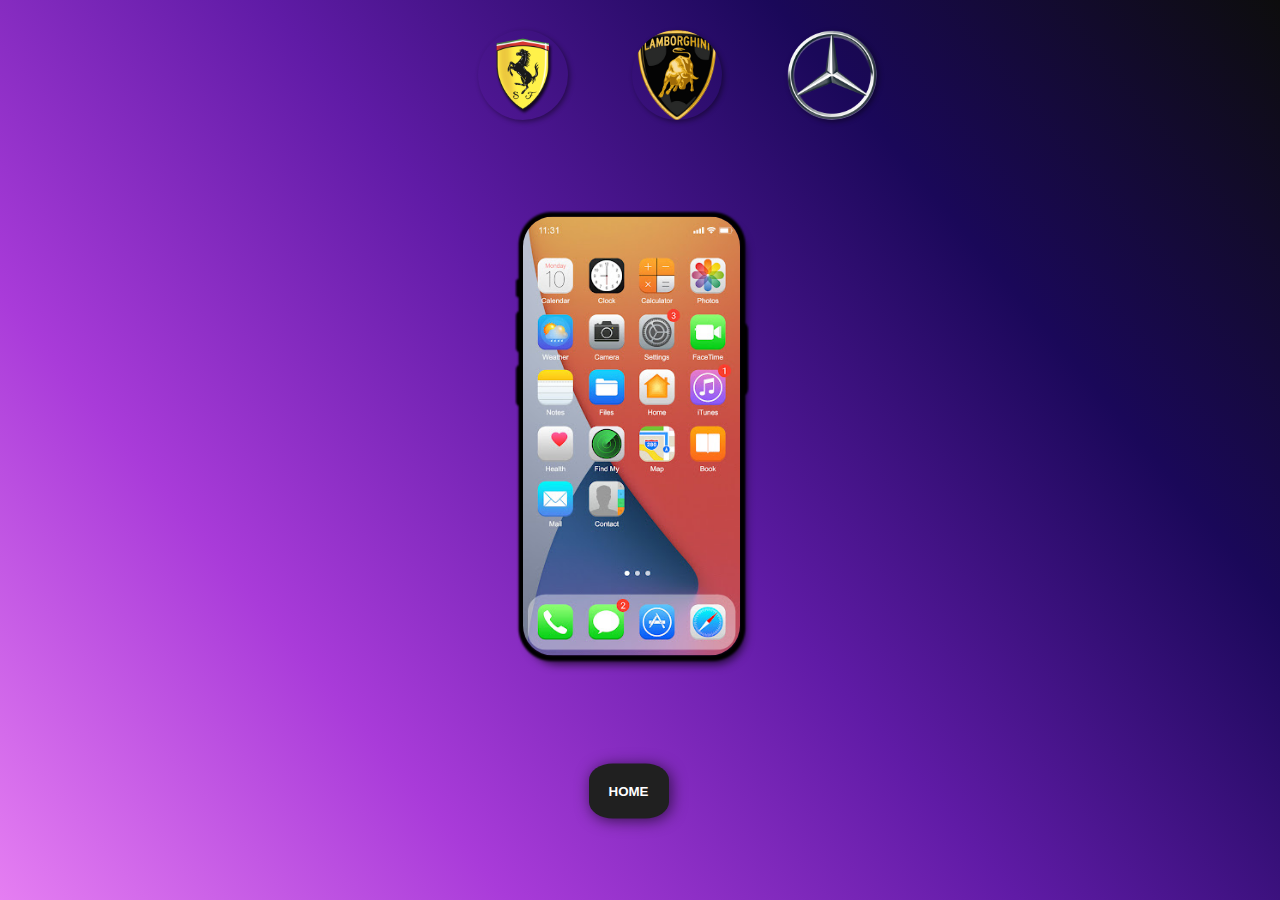
<file: index.html>
<!DOCTYPE html>
<html lang="pt-br">
<head>
  <meta charset="UTF-8">
  <meta name="viewport" content="width=device-width, initial-scale=1.0">
  <title>Site Carros</title>
  <link rel="stylesheet" href="style.css">
</head>
<body>
      <main>
           <section id="link-carros">
                     <a href="ferrari.html" target="tela"><img src="imagens/ferrari icone.png" alt="ferrari"></a>
                     <a href="lamborghini.html" target="tela"><img src="imagens/icone lamborghini.webp" alt="lamborghini"></a>
                     <a href="mercedes.html" target="tela" ><img src="imagens/icone mercedes.webp" alt="mercedes"></a>
           </section>
           <section id="telefone">
                  <iframe src="home.html" name="tela" id="tela" frameborder="0">
                        Seu navegador não é compativel
                  </iframe>
                  <button class="btn"><a href="home.html" target="tela">HOME</a></button>
           </section>  
      </main>
</body>
</html>
</file>
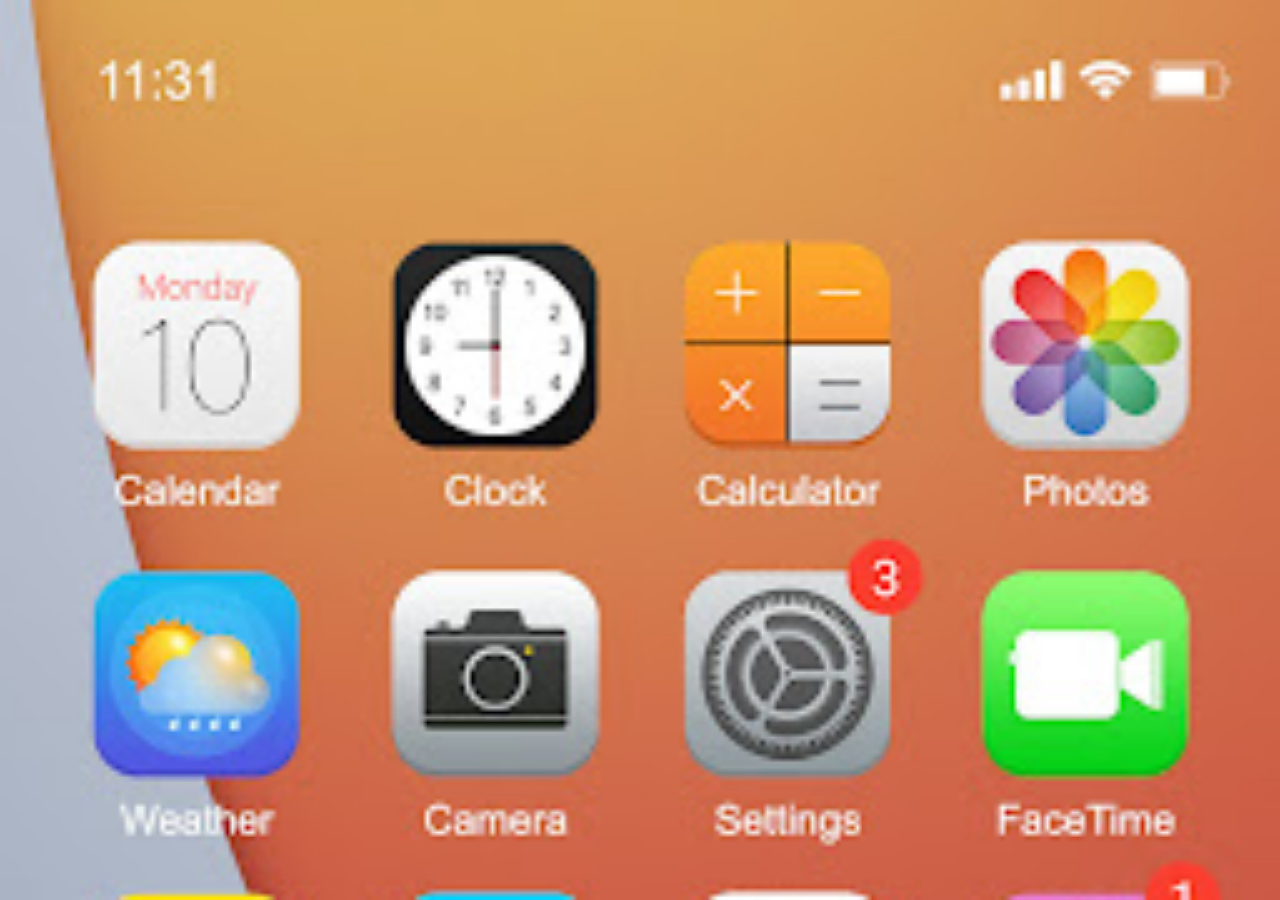
<file: home.html>
<!DOCTYPE html>
<html lang="pt-br">
<head>
  <meta charset="UTF-8">
  <meta name="viewport" content="width=device-width, initial-scale=1.0">
  <title>Home</title>
  <style>
        * {
           margin: 0px;
           padding: 0px;
       }

       body {
           width: 100vw;
           height: 100vh;
           background: black url(imagens/tela-home-2.jpg) no-repeat top center;
           background-size: cover;
       }
  </style>
</head>
<body>
  
</body>
</html>
</file>
<file: style.css>
@charset 'UTF-8';

* {
    margin: 0px;
    padding: 0px;
}

::-webkit-scrollbar {
    width: 0px;
    height: 0px;
}

html, body{
    height: 100vh;
    width: 100vw;
    background-color: black;
    min-width: 100vw;
    max-height: 100vh;
    font-family: Arial, Helvetica, sans-serif;
}

body {
     background-image: linear-gradient(50deg, #E57EF2, #A93BD9, #601BA6, #1A0859, #0D0D0D);
     background-attachment: fixed;
     background-repeat: no-repeat;
     background-size: cover;
}

main {
      position: relative;
      height: 100vh;
      min-width: 375px;
      margin: auto;
      
}

section#telefone{
    position: absolute;
    top: 50%;
    left: 49%;
    transform: translate(-50%, -50%);

    height: 627px;
    width: 590px;
    background: url(imagens/pngtree-iphone-14-png-image_6538682.png) no-repeat;

}

iframe#tela {
    position: relative;
    top: 80px;
    left: 191px;
    width: 217px;
    height: 439px;
    border-radius: 30px 30px;
    box-shadow: 5px 8px 10px rgba(0, 0, 0, 0.7);
}

img{
    width: 80px;
    margin: 30px;
    position: relative;
    left: 35%;
    max-width: 450px;

}

section#link-carros img {
    width: 90px;
    border-radius: 50%;
    box-shadow: 2px 2px 5px rgba(0, 0, 0, 0.404);
    box-sizing: border-box;

}

section#link-carros img:hover {
    border: 2px solid rgba(255, 255, 255, 0);
    transform: translate(-3px, -3px);
    box-shadow: 5px 5px 10px rgba(14, 13, 13, 0.705);
    transition: transform 0.3s;
    transition: border 0.5s
 }

 .btn{
     position: absolute;

     right: 43%;
     top: 100%;
     background-color: #202020;
     border: none;
     padding: 20px;
     font-weight: 600;
     border-radius: 30%;
     box-shadow: 2px 2px 15px rgba(0, 0, 0, 0.616);
     transition: 0.5 background;
     cursor: pointer;
 }

button > a{
       color: white;
       text-decoration: none;
       background-color: #202020;
       transition: 0.5 background;
}
</file>
